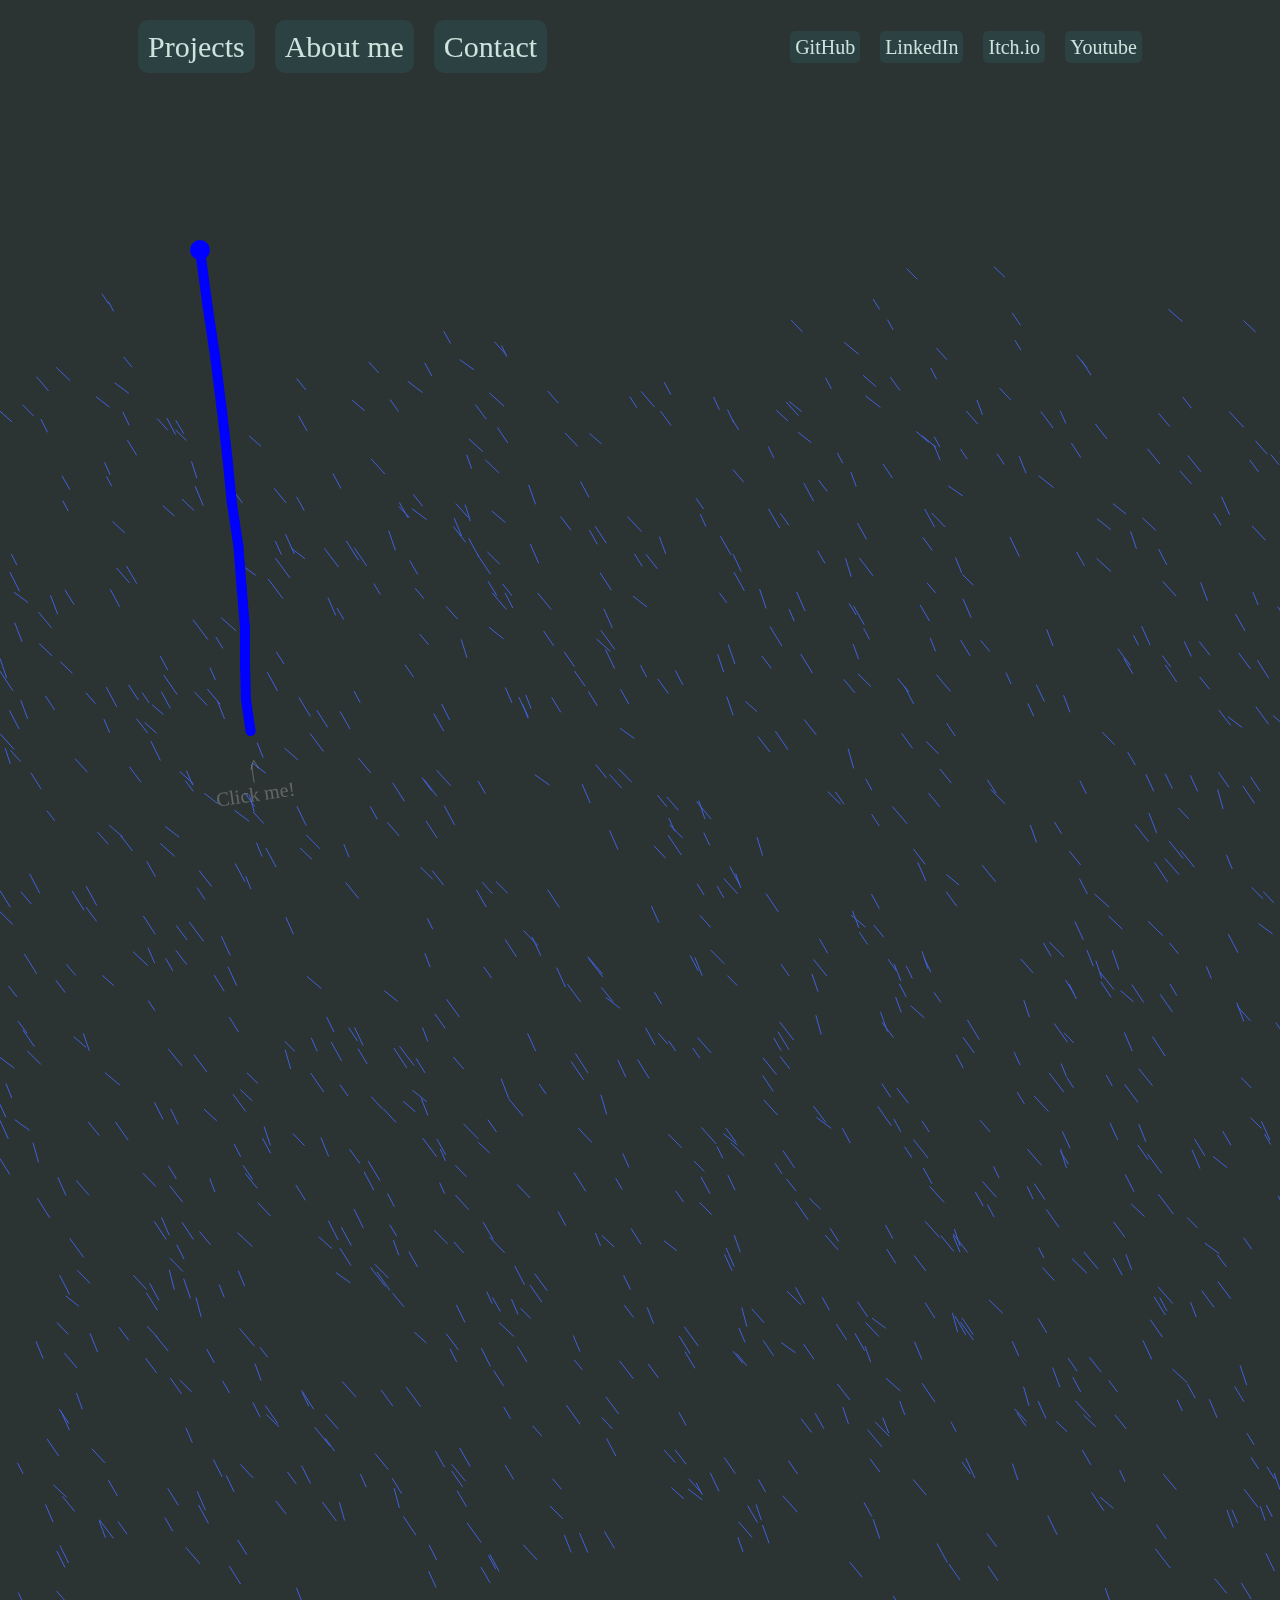
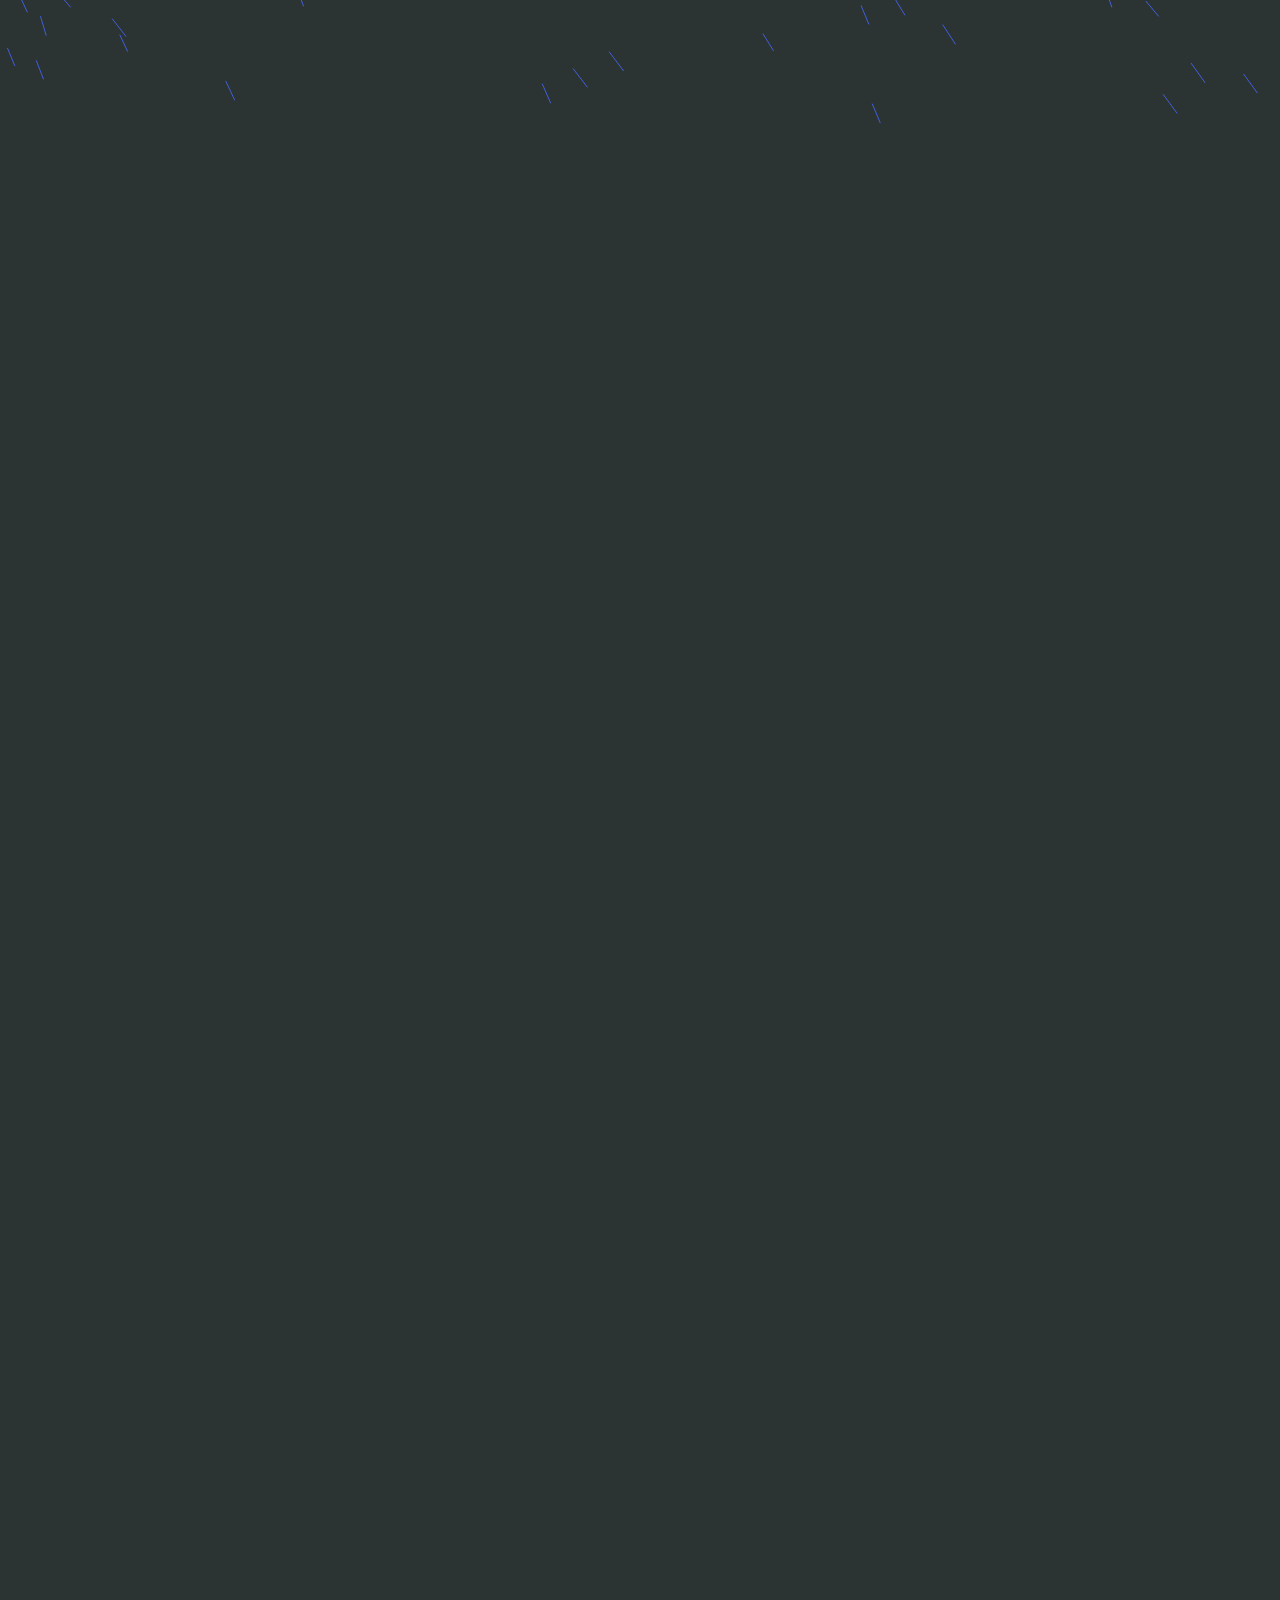
<file: about/index.html>
<!DOCTYPE html>
<html lang="en">
<head>
    <meta charset="UTF-8">
    <title>About Murrent</title>
    <!-- CSS -->
    <link rel="stylesheet" href="../style.css">
    <link rel="shortcut icon" href="../img/mario.png">
</head>
<body>
<div id="bgDiv">
    <canvas id="bgCanvas"></canvas>
</div>
<header>
    <nav class="center">
        <ul>
            <li><a class="navbarBtn" href="../index.html">Projects</a></li>
            <li><a class="navbarBtn" href="index.html">About me</a></li>
            <li><a class="navbarBtn" href="../contact/index.html">Contact</a></li>
        </ul>
        <ul>
            <li><a class="headerLink" target="_blank" href="https://github.com/Murrent">GitHub</a></li>
            <li><a class="headerLink" target="_blank" href="https://www.linkedin.com/in/martin-vickgren-763b6922b/">LinkedIn</a></li>
            <li><a class="headerLink" target="_blank" href="https://murrent.itch.io/">Itch.io</a></li>
            <li><a class="headerLink" target="_blank" href="https://www.youtube.com/@murrent">Youtube</a></li>
        </ul>
    </nav>
</header>
<main class="center">

    <!--    <h1>Background</h1>-->
    <!--    <p>Grew up playing minecraft and microvolts</p>-->
    <!--    <h1>Skills</h1>-->
    <!--    <p>Bachelors degree in computer science</p>-->
    <!--    <p>Programming languages</p>-->
    <!--    <p>Game engines experience</p>-->
</main>
<footer>
    <div class="center">
        <p>murrents@gmail.com</p>
        <br>
        <p>(c) 2023 Murrent. All Rights Reserved.</p>
    </div>
</footer>
<img hidden="hidden" id="marioImg" src="../img/mario.png">
<script src="../scripts/background.js"></script>
</body>
</html>
</file>
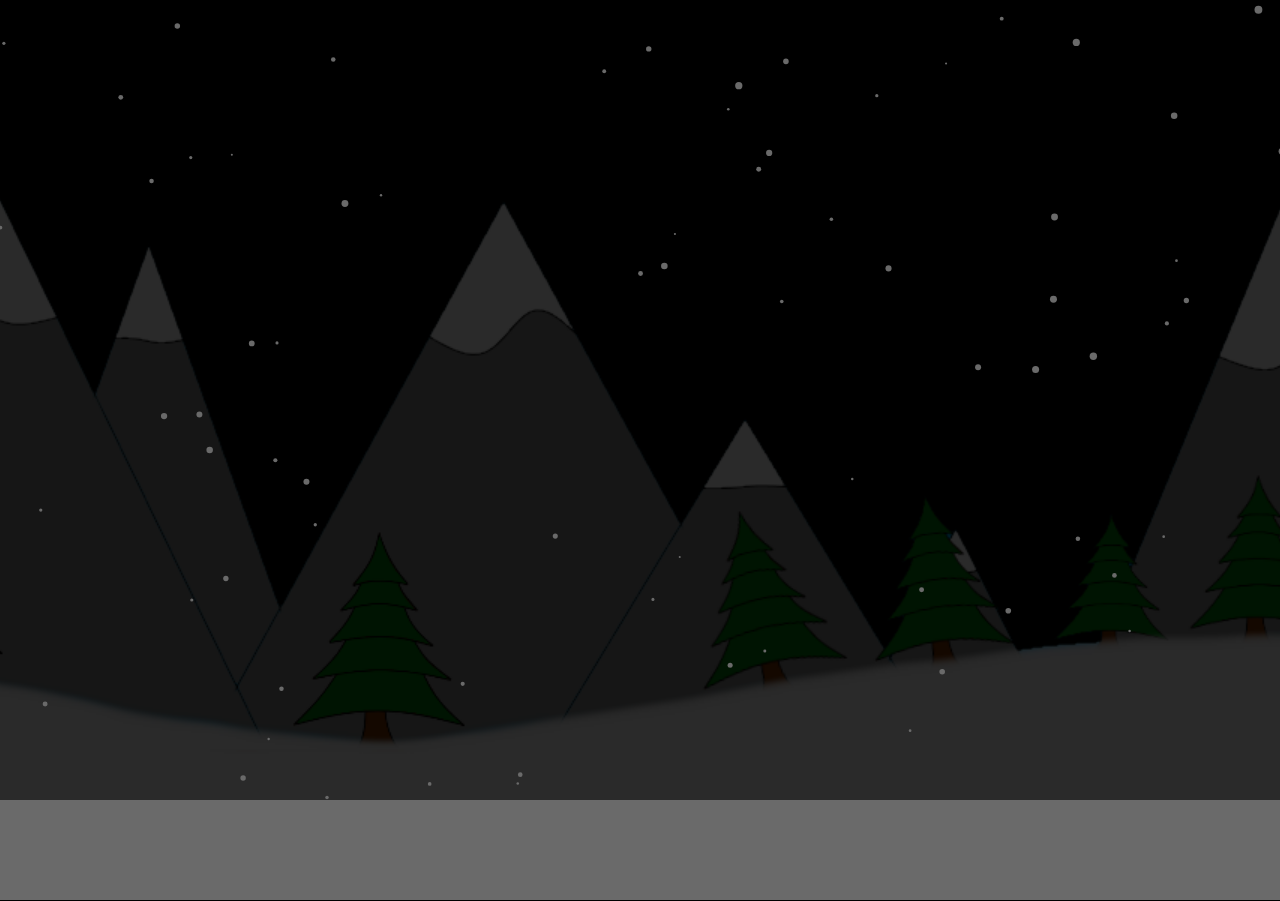
<file: projects/fireworks/index.html>
<!DOCTYPE html>

<html>
<head>
    <meta charset="utf-8" />
    <title>My game</title>
    <link rel="stylesheet" href="index.css">
    <link rel="shortcut icon" href="icon.png">
</head>
<body>
  <div class="cDiv">
    <canvas id="canvas2">
  </div>
  <div class="cDiv">
    <canvas id="canvas">
  </div>
  <img class="hidden" id="rocketImg" src="rocket.png">
  <img class="hidden" id="bgndImg" src="backGround.png">

<script src="test.js"></script>
</body>
</html>
</file>
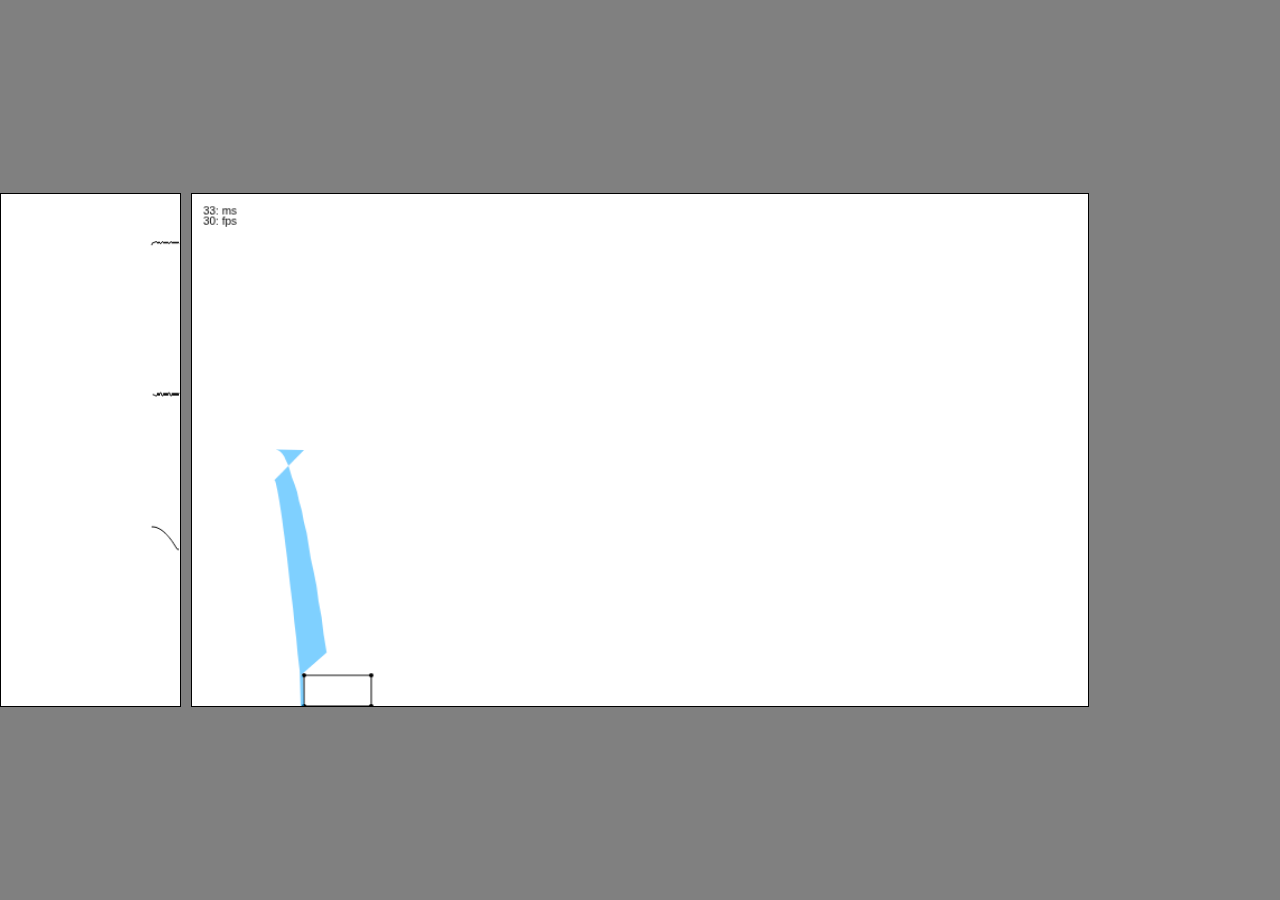
<file: projects/flying_ship_test/index.html>
<!DOCTYPE html>

<html>
<head>
    <meta charset="utf-8" />
    <title>My game</title>
    <link rel="stylesheet" href="index.css">
</head>
<body>
  <div id="cDiv">
    <canvas id="canvas">
  </div>
  <div id="cDiv2">
    <canvas id="canvas2">
  </div>
<script src="test.js"></script>
</body>
</html>
</file>
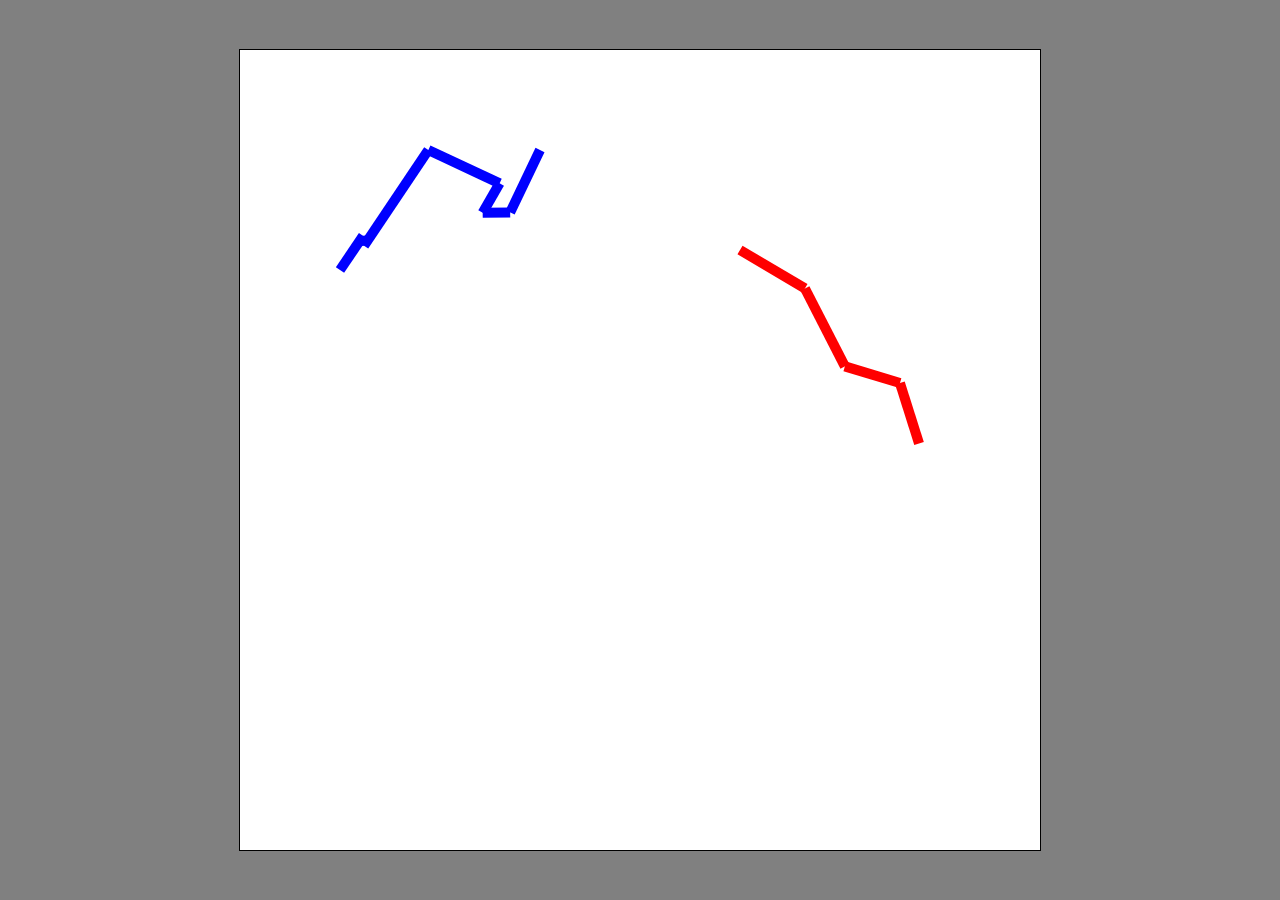
<file: projects/ropes/index.html>
<!DOCTYPE html>

<html>
<head>
    <meta charset="utf-8" />
    <title>My game</title>
    <link rel="stylesheet" href="index.css">
</head>
<body>
  <div id="cDiv">
    <canvas id="canvas">
  </div>
<script src="test.js"></script>
</body>
</html>
</file>
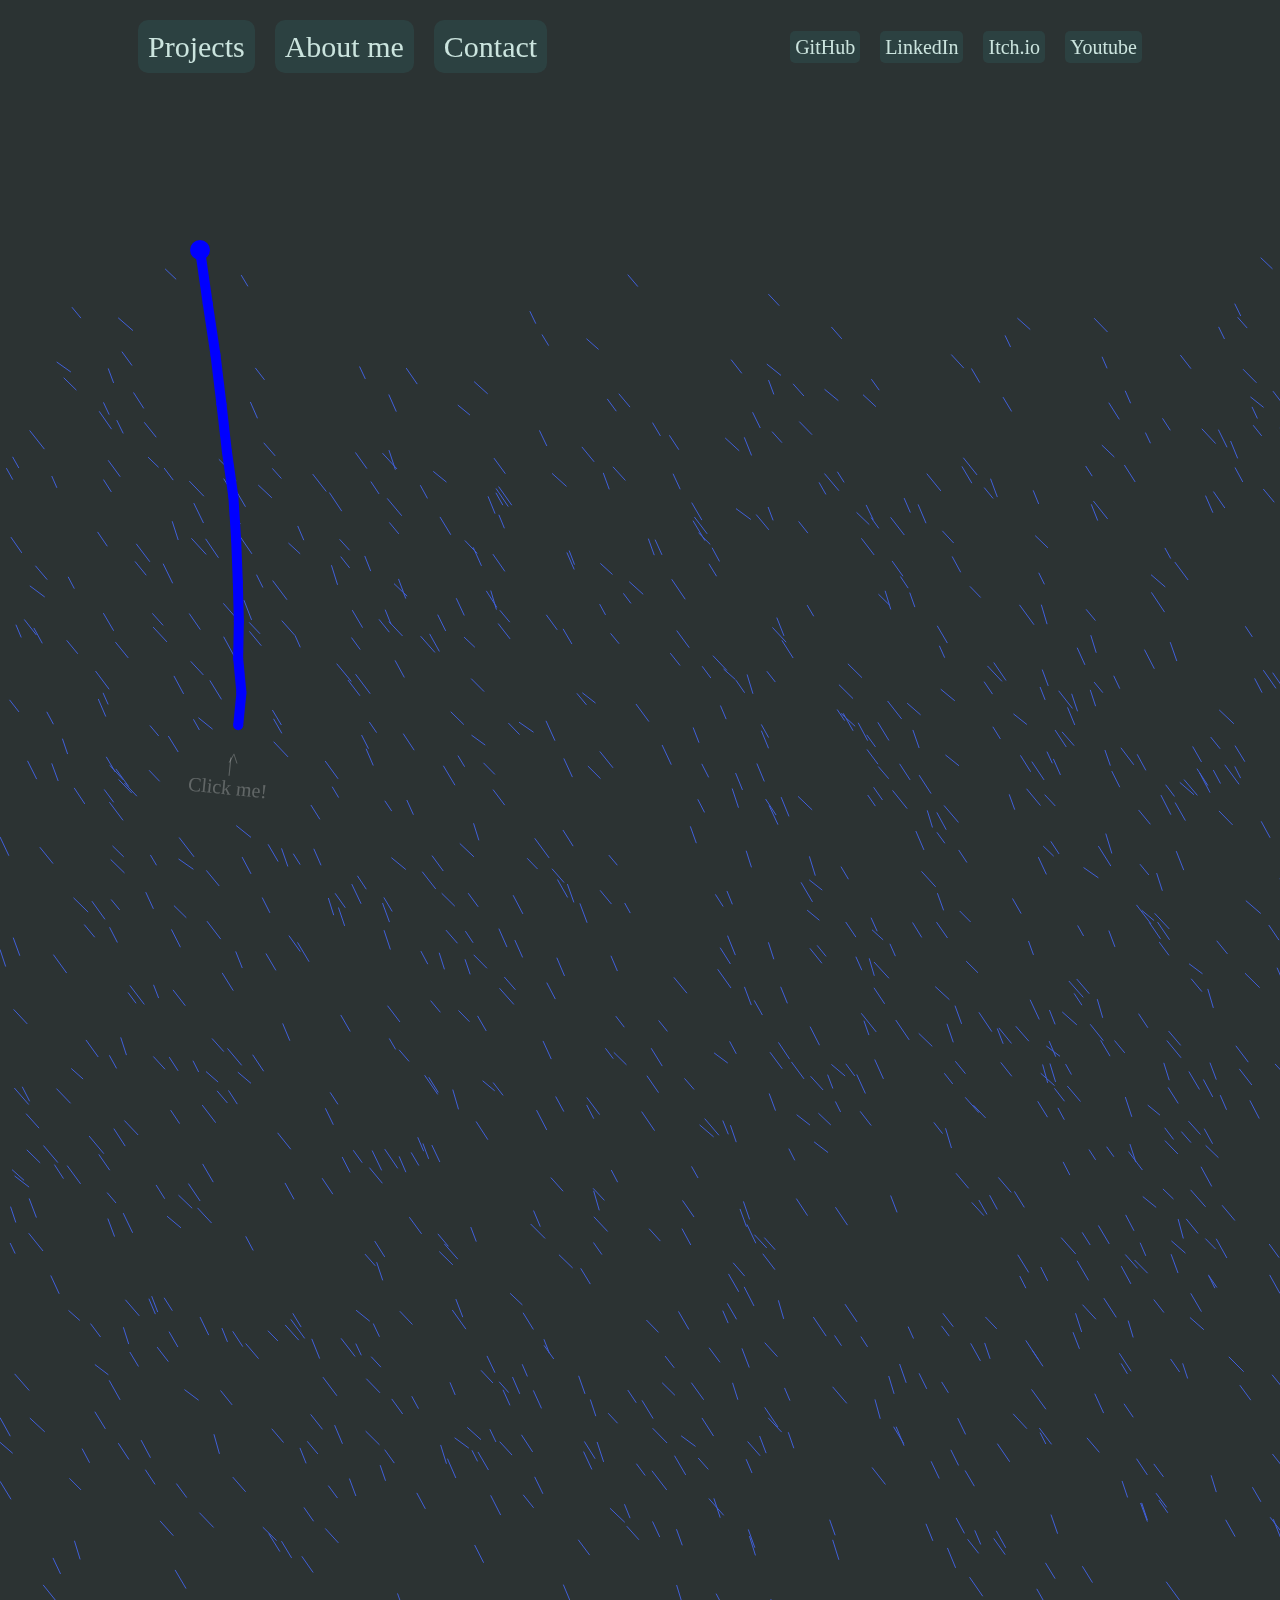
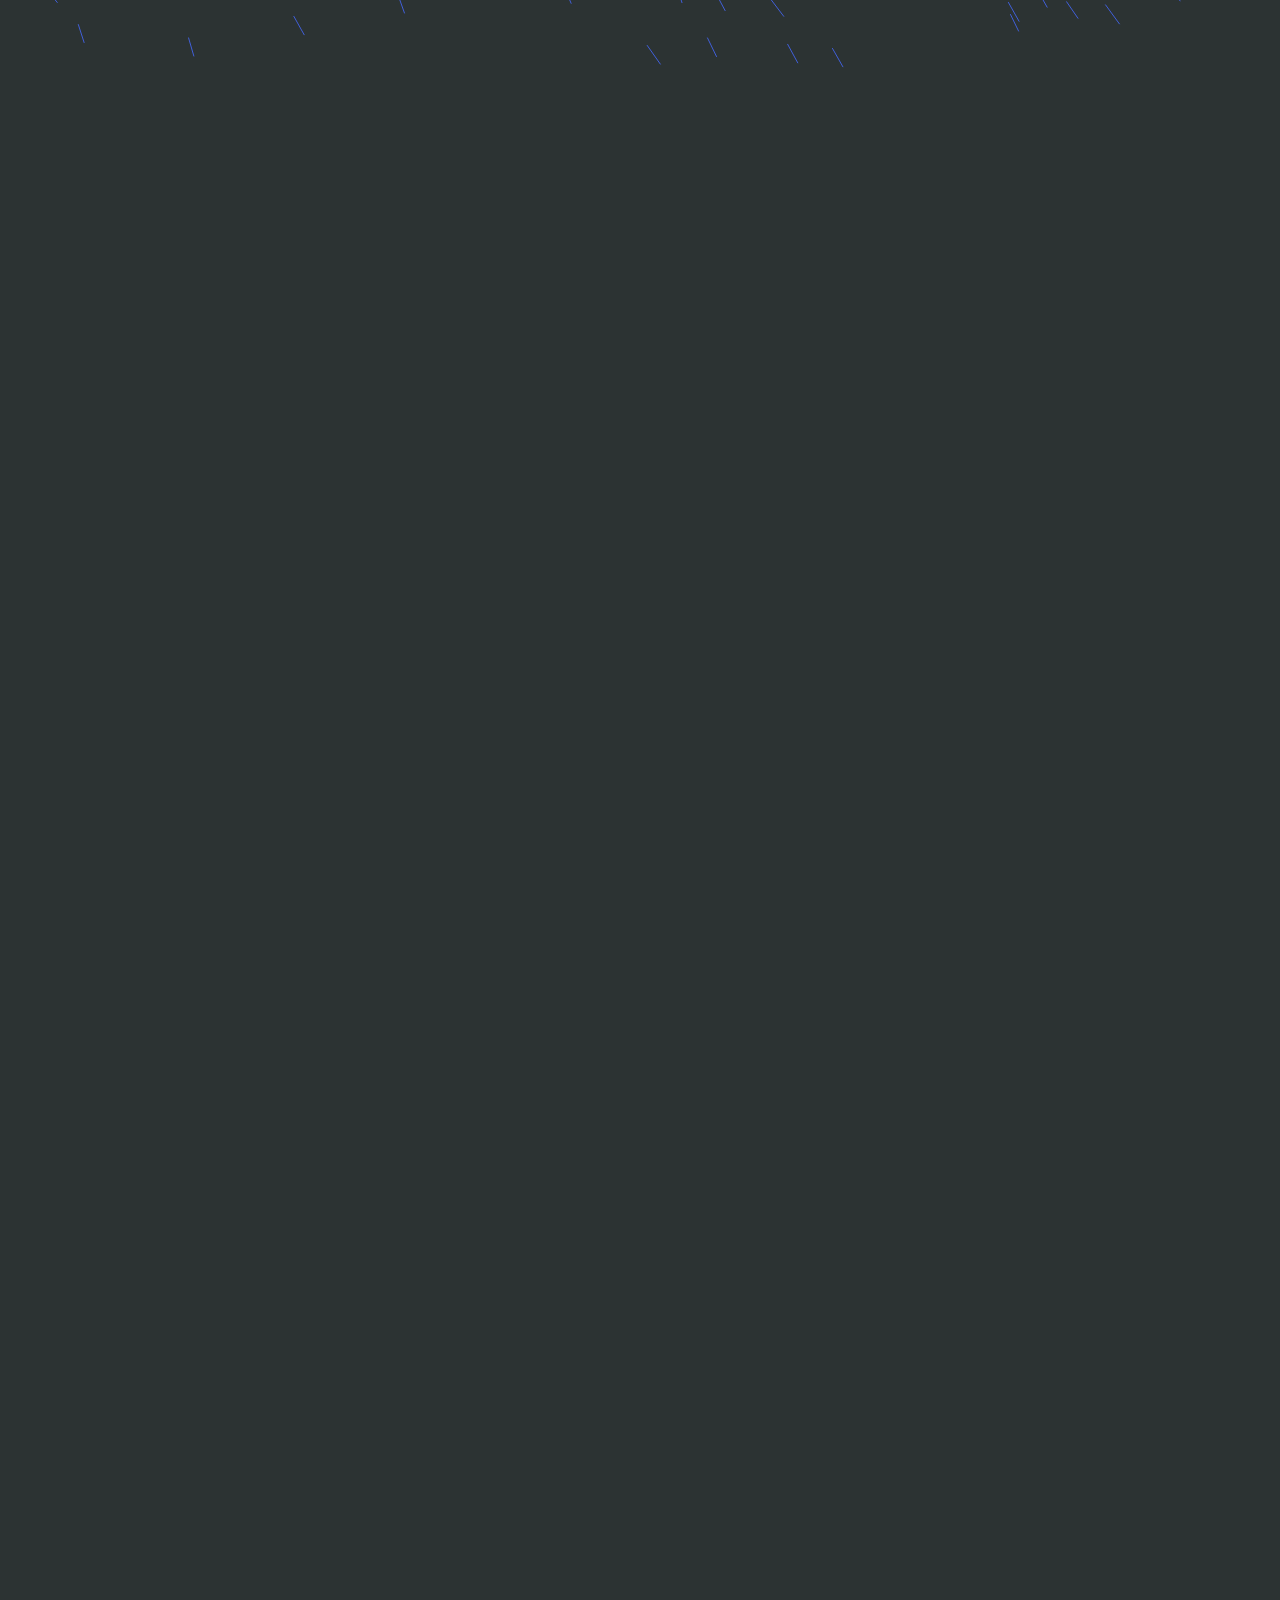
<file: read/bendy2d.html>
<!DOCTYPE html>
<html lang="en">
<head>
    <meta charset="UTF-8">
    <title>Bendy2D</title>
    <!-- CSS -->
    <link rel="stylesheet" href="../style.css">
    <link rel="shortcut icon" href="../img/mario.png">
</head>
<body>

<div id="bgDiv">
    <canvas id="bgCanvas"></canvas>
</div>

<header>
    <nav class="center">
        <ul>
            <li><a class="navbarBtn" href="../index.html">Projects</a></li>
            <li><a class="navbarBtn" href="../about/index.html">About me</a></li>
            <li><a class="navbarBtn" href="../contact/index.html">Contact</a></li>
        </ul>
        <ul>
            <li><a class="headerLink" target="_blank" href="https://github.com/Murrent">GitHub</a></li>
            <li><a class="headerLink" target="_blank" href="https://www.linkedin.com/in/martin-vickgren-763b6922b/">LinkedIn</a>
            </li>
            <li><a class="headerLink" target="_blank" href="https://murrent.itch.io/">Itch.io</a></li>
            <li><a class="headerLink" target="_blank" href="https://www.youtube.com/@murrent">Youtube</a></li>
        </ul>
    </nav>
</header>

<main class="center">
    <div class="readHolder">
        <div class="readSection">
            <div>
                <div class="projectText">
                    <div>
                        <div>
                            <h1 class="largeHeader">Bendy2D</h1>
                        </div>
                    </div>
                </div>
            </div>
        </div>
        <div class="readSection">
            <div>
                <div class="projectText">
                    <div>
                        <p>A homegrown softbody physics engine written in Rust, the main purpose of this engine is to
                            solve
                            collisions between multiple soft polygons. This project was a part of my bachelor’s
                            thesis.</p>
                    </div>
                    <h2 class="timeFrameText">Timeframe: 10 weeks in 2023</h2>
                </div>
                <div class="projectLinks">
                    <a href="https://github.com/Murrent/bendy2d" target="_blank">Repository</a>
                    <a href="https://crates.io/crates/bendy2d" target="_blank">Crate</a>
                    <a href="https://youtu.be/3n4-DHQ_Vns" target="_blank">Video</a>
                </div>
            </div>
            <!--            <img src="img/Bendy2DThumbnail.gif">-->
            <video src="../img/Bendy2DThumbnail.mp4" autoplay loop muted></video>
        </div>
        <div class="readSection">
            <div>
                <div class="projectText">
                    <div>
                        <div>
                            <h1>Real-Time Soft Body Physics Engine for Enhanced Convex Polygon Dynamics</h1>
                        </div>
                        <h2>(My bachelors thesis)</h2>
                        <br>
                    </div>
                </div>
                <div class="projectLinks">
                    <a href="https://urn.kb.se/resolve?urn=urn:nbn:se:oru:diva-106771" target="_blank">Permanent
                        link</a>
                    <a href="https://oru.diva-portal.org/smash/get/diva2:1778725/FULLTEXT01.pdf" target="_blank">Fulltext</a>
                </div>
            </div>
        </div>
        <div class="readSection">
            <div>
                <div class="projectText">
                    <div>
                        <h2>Abstract</h2>
                        <br>
                        <p>This thesis covers the development process of implementation, and evaluation of a soft-body
                            physics engine for convex polygon objects. The main feature is implementation of a
                            dynamic polygon collider that represents a polygons shape correctly, while still being able
                            to collide with other objects in the simulation. Objects are able to deform both temporarily
                            and permanently using springs with distance constraints. Pressure simulation is also
                            implemented to simulate inflated polygons. The physics bodies does not feature friction
                            between objects, only friction against a static boundary of the simulation. The engine is
                            then evaluated in order to determine if it can run in real-time which is one of the goals.
                            When it comes to the simulation, Verlet-integration will be used for updating the positions
                            of particles, and every polygon will be built using these particles, and combined
                            using certain constraints to make the particles act as one combined object. The main problem
                            that will be solved is the interpenetration solver, which ensures that polygons do not
                            overlap, and two formulas will be combined to solve this problem. The collision detection
                            method uses line intersections to determine if objects are overlapping, this method ended
                            up being quite expensive for polygons with a lot of vertices. One optimization technique
                            is implemented which is axis-aligned bounding boxes around objects which improved
                            performance significantly, which also makes the engine more viable for real-time
                            simulations. The physics engine in this report is deterministic using a fixed time-step,
                            dynamic time-step is not tested. The engine also only supports discrete collision
                            detection.</p>
                    </div>
                </div>
            </div>
        </div>
    </div>
</main>

<footer>
    <div class="center">
        <p>murrents@gmail.com</p>
        <br>
        <p>(c) 2023 Murrent. All Rights Reserved.</p>
    </div>
</footer>
<img hidden="hidden" id="marioImg" src="../img/mario.png" alt="Mario">
<script src="../scripts/background.js"></script>
</body>
</html>
</file>
<file: style.css>
:root {
    --c1: #2C3333;
    --c2: #2E4F4F;
    --c3: #0E8388;
    --c4: #CBE4DE;
    --c1t: rgba(44, 51, 51, 0.8);
    --c2t: rgba(46, 79, 79, 0.5);
    --c3t: rgba(14, 131, 136, 0.5);
    --c4t: rgba(203, 228, 222, 0.5);
    --headerHeight: 100px;
}

* {
    margin: 0;
    padding: 0;
}

body {
    background-color: var(--c1);
}

header {
    top: 0;
    position: fixed;
    width: 100%;
    background-color: var(--c1t);
    backdrop-filter: blur(6px);
    color: var(--c4);
    height: var(--headerHeight);
    z-index: 1;
}

header nav {
    display: flex;
    justify-content: space-between;
}



header nav ul {
    list-style-type: none;
    display: flex;
    align-items: center;
    justify-content: flex-start;
    padding-top: 30px;
}

.navbarBtn {
    margin-right: 10px;
    margin-left: 10px;
    font-size: 30px;
    background-color: var(--c2t);
    padding: 10px;
    /*border: 3px solid var(--c3);*/
    border-radius: 10px;
    text-decoration: none;
    color: var(--c4);
    transition: background-color 0.1s linear;
}

.navbarBtn:hover {
    background-color: var(--c3t);
}

.headerLink {
    margin-right: 10px;
    margin-left: 10px;
    font-size: 20px;
    background-color: var(--c2t);
    padding: 5px;
    /*border: 3px solid var(--c3);*/
    border-radius: 5px;
    text-decoration: none;
    color: var(--c4);
    transition: background-color 0.1s linear;
}

.headerLink:hover {
    background-color: var(--c3t);
}

main {
    margin-top: var(--headerHeight);
    /*background-color: var(--c1);*/
    color: var(--c4);
    min-height: calc(100vh - var(--headerHeight));
}

.bg_img {
    display: flex;
    justify-content: center;
    overflow: hidden;
}

.bg_img > img {
    position: absolute;
    z-index: -1;
    width: 100%;
    max-width: 2560px;
}

.projectCards {
    list-style-type: none;
    display: flex;
    flex-wrap: wrap;
    flex-grow: inherit;
    align-items: center;
    justify-content: space-evenly;
}

.projectCards li a {
    margin: 20px;
    font-size: 30px;
    background-color: var(--c3t);
    backdrop-filter: blur(6px);
    border: 1px solid var(--c3);
    border-radius: 30px;
    text-decoration: none;
    color: var(--c4);
    display: block;
    height: 300px;
    width: 300px;
    overflow: hidden;
    transition: background-color 0.2s linear,
    border-bottom-color 0.2s linear,
    border-top-color 0.2s linear,
    border-left-color 0.2s linear,
    border-right-color 0.2s linear;
    text-align: center;
}

.projectCards li a p {
    bottom: 15px;
    position: absolute;
    left: 50%;
    transform: translateX(-50%);
    text-align: center;
    white-space: nowrap;
    overflow: hidden;
    text-overflow: ellipsis;
    width: 100%;
}

.projectCards li a:hover {
    background-color: var(--c2t);
    border-color: black;
}
.projectCards li a img {
    transition: filter 0.2s ease,
    width 0.2s ease,
    height 0.2s ease,
    margin-left 0.2s ease,
    margin-top 0.2s ease;
}

.projectCards li a:hover > img {
    filter: brightness(0.75);
    width: 105%;
    height: 85%;
    margin-left: -2.5%;
    margin-top: -5%;
}


footer {
    background-color: var(--c1);
    color: var(--c4);
    height: 300px;
}

.center {
    width: auto;
    margin-left: auto;
    margin-right: auto;
}

@media only screen and (min-width: 1080px) {
    .center {
        width: 80%;
        margin-left: auto;
        margin-right: auto;
    }
}

@media only screen and (min-width: 1500px) {
    .center {
        width: 60%;
        margin-left: auto;
        margin-right: auto;
    }
}
</file>
<file: projects/fireworks/index.css>
html {background-color: gray}
* {margin: 0; padding: 0;}
.cDiv {
  position: absolute;
  display: flex;
  justify-content: center;
  align-items: center;
  width: 100vw;
  height: 100vh;
}
#canvas {
  border: 1px solid black;

}
#canvas2 {
  background-color: black;
}
.hidden {
  display: none;
  position: absolute;
}
</file>
<file: projects/flying_ship_test/index.css>
html {background-color: gray}
* {margin: 0; padding: 0;}
#cDiv {
  position: absolute;
  display: flex;
  justify-content: center;
  align-items: center;
  width: 100vw;
  height: 100vh;
}
#canvas {
  border: 1px solid black;
  background-color: white;
  width: 70vw;
  height: 40vw;
}
#cDiv2 {
  position: absolute;
  display: flex;
  justify-content: flex-start;
  align-items: center;
  width: 100vw;
  height: 100vh;
}
#canvas2 {
  border: 1px solid black;
  background-color: white;
  width: 14vw;
  height: 40vw;
}
</file>
<file: projects/ropes/index.css>
html {background-color: gray}
* {margin: 0; padding: 0;}
#cDiv {
  position: absolute;
  display: flex;
  justify-content: center;
  align-items: center;
  width: 100vw;
  height: 100vh;
}
#canvas {
  border: 1px solid black;
  background-color: lightgray;
}
</file>
